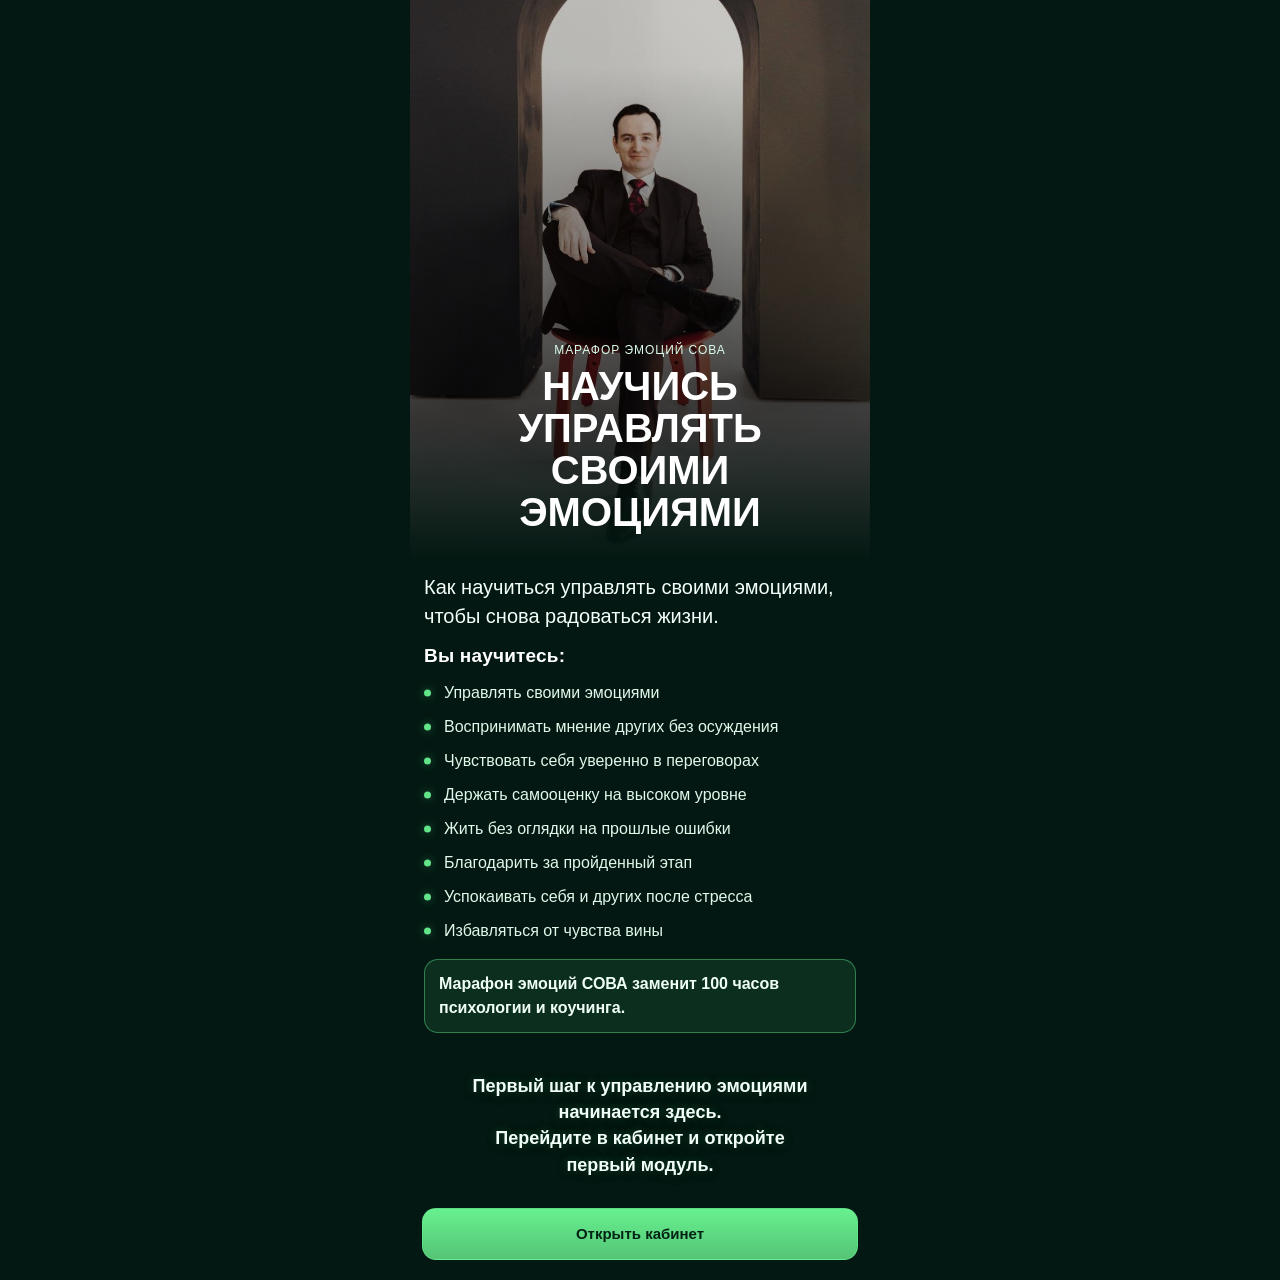
<file: index.html>
<!doctype html>
<html lang="ru">
<head>
  <meta charset="UTF-8" />
  <meta name="viewport" content="width=device-width, initial-scale=1.0, viewport-fit=cover" />
  <title>Добро пожаловать</title>
  <link rel="stylesheet" href="./styles.css" />
</head>
<body class="welcome-page">
  <main class="intro-page">
    <section class="intro-hero">
      <img src="./assets/images/shapka2.jpg" alt="Добро пожаловать в программу" class="intro-hero-image" loading="eager" />
      <div class="intro-hero-overlay">
        <p class="intro-pretitle">марафор эмоций СОВА</p>
        <h1 class="intro-title">НАУЧИСЬ УПРАВЛЯТЬ СВОИМИ ЭМОЦИЯМИ</h1>
      </div>
    </section>

    <section class="intro-text" aria-label="Описание программы">
      <p class="intro-lead">Как научиться управлять своими эмоциями, чтобы снова радоваться жизни.</p>

      <h2 class="intro-section-title">Вы научитесь:</h2>
      <ul class="intro-list-emotions">
        <li>Управлять своими эмоциями</li>
        <li>Воспринимать мнение других без осуждения</li>
        <li>Чувствовать себя уверенно в переговорах</li>
        <li>Держать самооценку на высоком уровне</li>
        <li>Жить без оглядки на прошлые ошибки</li>
        <li>Благодарить за пройденный этап</li>
        <li>Успокаивать себя и других после стресса</li>
        <li>Избавляться от чувства вины</li>
      </ul>

      <p class="intro-accent">Марафон эмоций СОВА заменит 100 часов психологии и коучинга.</p>
    </section>
    
    <p class="intro-cta-text">
Первый шаг к управлению эмоциями начинается здесь.<br>
Перейдите в кабинет и откройте первый модуль.
</p>

    <a href="./cabinet.html" class="intro-button">Открыть кабинет</a>
  </main>
  <script src="https://telegram.org/js/telegram-web-app.js"></script>

<script>
(function () {
  const tg = window.Telegram && window.Telegram.WebApp;
  if (!tg) return;

  try {
    tg.ready();
    tg.expand();
  } catch (e) {}

  const user = tg.initDataUnsafe && tg.initDataUnsafe.user;

  if (!user) return;

  try {
    sessionStorage.setItem("tg_user_profile_v1", JSON.stringify(user));
    localStorage.setItem("tg_user_profile_v1", JSON.stringify(user));
  } catch (e) {}
})();
</script>
</body>
</html>
</file>
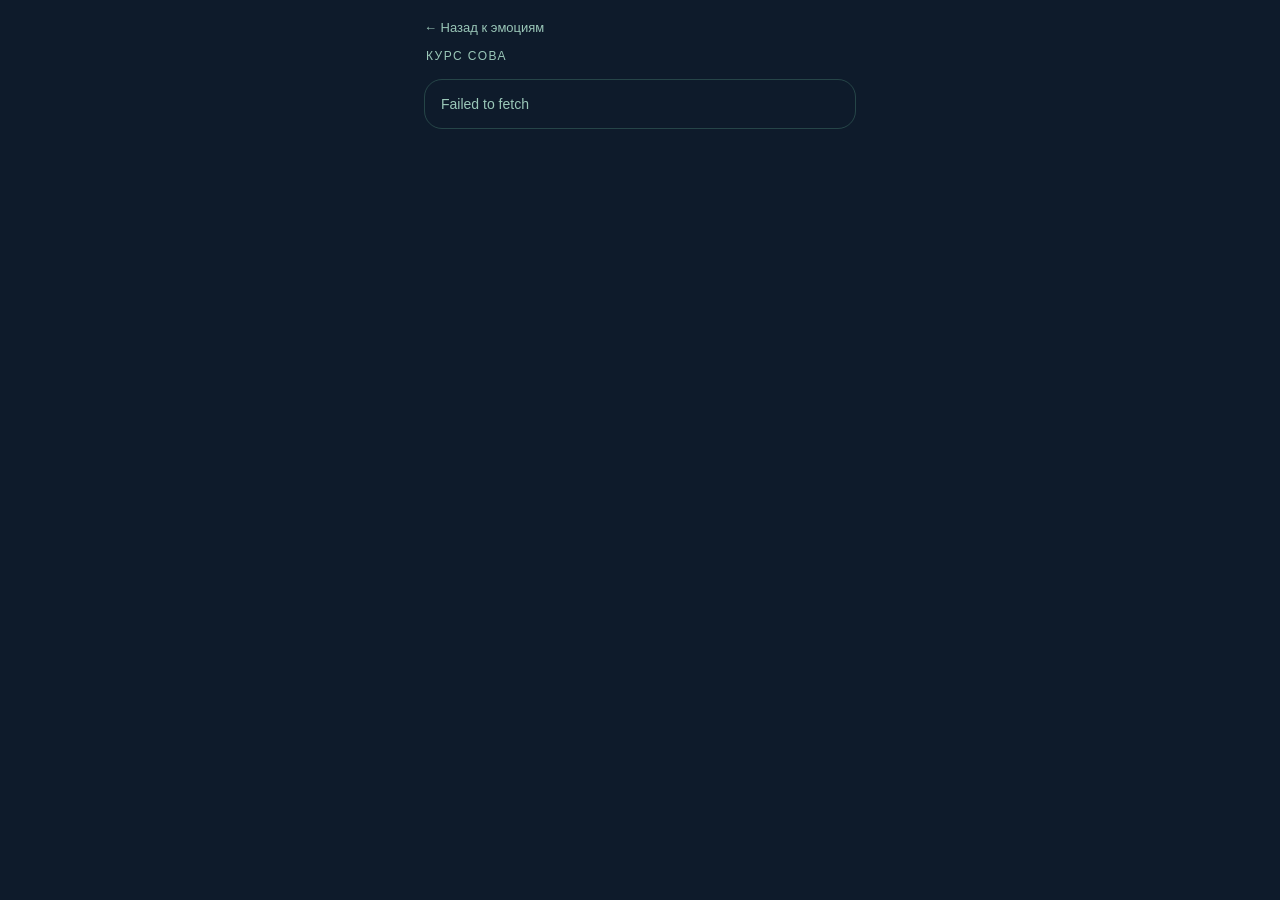
<file: branch.html>
<!doctype html>
<html lang="ru">
<head>
  <meta charset="UTF-8" />
  <meta name="viewport" content="width=device-width, initial-scale=1.0, viewport-fit=cover" />
  <title>Эмоция</title>
  <link rel="stylesheet" href="./styles.css" />
</head>
<body data-page="branch" class="branch-page">
  <a href="./cabinet.html" class="top-back">← Назад к эмоциям</a>
  <div class="header-brand" id="brandName">Бренд</div>

  <div id="branchState" class="state skeleton">Загрузка эмоции...</div>

  <main id="branchMain" hidden>
    <section class="branch-hero card" id="branchHero"></section>

    <section class="card progress-wrap branch-progress-wrap">
      <div class="progress-top">
        <span id="branchProgressText">Пройдено: 0 из 0</span>
        <strong id="branchProgressPct">0%</strong>
      </div>
      <div class="progress-bar">
        <div class="progress-fill" id="branchProgressFill"></div>
      </div>
    </section>

    <h2 class="section-title">Модули</h2>
    <section id="modulesContainer" class="modules-list" aria-live="polite"></section>
  </main>

  <script src="./config.js"></script>
  <script src="./csv.js"></script>
  <script src="https://telegram.org/js/telegram-web-app.js"></script>
  <script src="./app.js"></script>
</body>
</html>
</file>
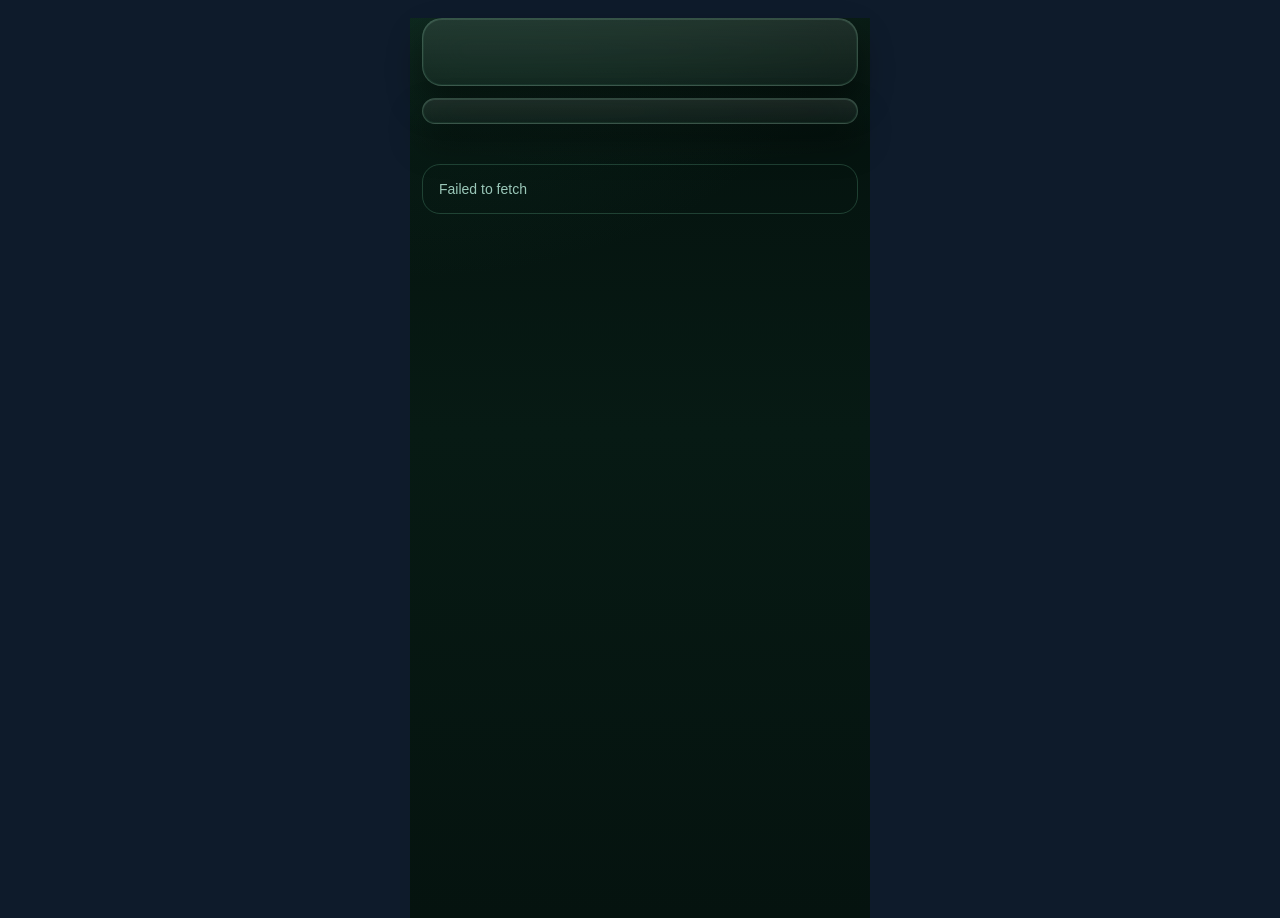
<file: cabinet.html>
<!doctype html>
<html lang="ru">
<head>
  <meta charset="UTF-8" />
  <meta name="viewport" content="width=device-width, initial-scale=1.0, viewport-fit=cover" />
  <title>Кабинет курса</title>
  <link rel="stylesheet" href="./styles.css" />
</head>
<body data-page="dashboard" class="dashboard-page">
  <div class="header-brand" id="brandName" hidden>Бренд</div>
  <div class="dashboard-main-layout">
    <section id="userCard" class="card user-card-compact" aria-live="polite"></section>
    <section id="dashboardProgress" class="card dashboard-progress-compact" aria-live="polite"></section>

    <section id="branchesContainer" class="branches-grid" aria-live="polite"></section>
    <div id="stateBox" class="state" hidden></div>
  </div>

  <script src="./config.js"></script>
  <script src="./csv.js"></script>
  <script src="https://telegram.org/js/telegram-web-app.js"></script>
  <script src="./app.js"></script>
</body>
</html>
</file>
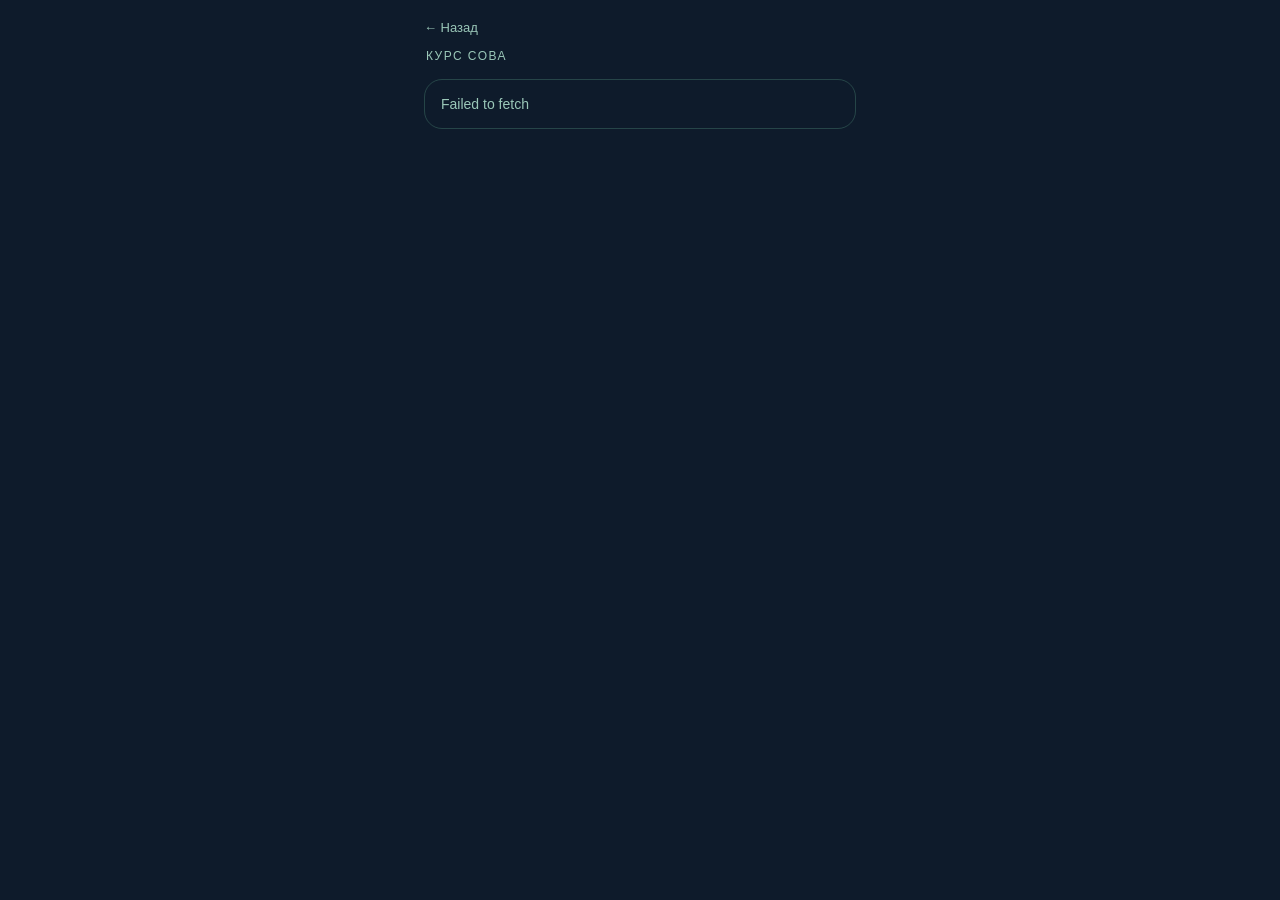
<file: lesson.html>
<!doctype html>
<html lang="ru">
<head>
  <meta charset="UTF-8" />
  <meta name="viewport" content="width=device-width, initial-scale=1.0, viewport-fit=cover" />
  <title>Урок</title>
  <link rel="stylesheet" href="./styles.css" />
</head>
<body class="lesson-page" data-page="lesson">
  <a href="./cabinet.html" class="top-back" id="lessonBackLink">← Назад</a>
  <div class="header-brand" id="brandName">Бренд</div>

  <div id="lessonState" class="state skeleton">Загрузка урока...</div>

  <main id="lessonMain" hidden>
    <p id="lessonDay" class="badge">Модуль</p>
    <h1 id="lessonTitle">Название урока</h1>
    <p id="lessonSubtitle" class="lesson-subtitle"></p>

    <div class="video-wrap" id="videoWrap" hidden>
      <iframe id="videoFrame" allowfullscreen loading="lazy" referrerpolicy="no-referrer"></iframe>
    </div>

    <section class="video-link-card" id="videoLinkCard" hidden>
      <strong>Видео</strong>
      <p>Откроется в браузере</p>
      <a id="videoLinkButton" class="btn" target="_blank" rel="noopener noreferrer">Открыть</a>
    </section>

    <section class="content-card" id="lessonContent"></section>

    <section class="attachments" id="attachmentsWrap" hidden>
      <strong>Материалы</strong>
      <ul id="attachmentsList"></ul>
    </section>

    <div class="row-actions" style="margin-top: 16px;">
      <button id="completeBtn" class="btn btn-primary" type="button">Отметить как пройдено</button>
      <a href="./cabinet.html" class="btn" id="lessonCabinetLink" style="text-decoration:none;display:inline-flex;align-items:center;">К эмоциям</a>
    </div>
  </main>

  <script src="./config.js"></script>
  <script src="./csv.js"></script>
  <script src="https://telegram.org/js/telegram-web-app.js"></script>
  <script src="./app.js"></script>
</body>
</html>
</file>
<file: styles.css>
/* ===== Base theme tokens ===== */
:root {
  --bg: #031812;
  --card: #041f18;
  --card-2: #062720;
  --text: #f2fff8;
  --muted: #9ac7b8;
  --accent: #67f08f;
  --accent-rgb: 103, 240, 143;
  --border: rgba(122, 219, 173, 0.22);
  --radius-lg: 20px;
  --radius-md: 18px;
  --shadow: 0 14px 28px rgba(0, 0, 0, 0.45);
}

* { box-sizing: border-box; }

html,
body {
  margin: 0;
  padding: 0;
  min-height: 100%;
  font-family: Inter, -apple-system, BlinkMacSystemFont, "Segoe UI", Roboto, Helvetica, Arial, sans-serif;
  background: var(--bg);
  color: var(--text);
}

body {
  max-width: 460px;
  margin: 0 auto;
  padding: 18px 14px 30px;
}

/* ===== Shared components ===== */

a { color: inherit; }

.header-brand {
  margin: 6px 2px 14px;
  font-size: 12px;
  letter-spacing: 0.12em;
  text-transform: uppercase;
  color: var(--muted);
}

.card {
  background: linear-gradient(180deg, var(--card), var(--card-2));
  border: 1px solid var(--border);
  border-radius: var(--radius-lg);
  box-shadow: var(--shadow);
}

.profile-card {
  padding: 16px;
  display: flex;
  gap: 12px;
  align-items: center;
}

.avatar {
  width: 56px;
  height: 56px;
  border-radius: 50%;
  background: linear-gradient(135deg, rgba(255,255,255,.12), rgba(255,255,255,.02));
  display: grid;
  place-items: center;
  font-weight: 700;
  font-size: 18px;
  border: 1px solid var(--border);
}

.profile-meta h1 { margin: 0; font-size: 18px; }
.profile-meta p { margin: 4px 0 0; color: var(--muted); font-size: 13px; }

.badge {
  font-size: 12px;
  padding: 4px 10px;
  border-radius: 999px;
  border: 1px solid var(--border);
  color: var(--muted);
}

.section-title {
  margin: 22px 4px 10px;
  font-size: 16px;
  letter-spacing: 0.01em;
}

.progress-wrap { padding: 14px; }

.progress-top {
  display: flex;
  justify-content: space-between;
  align-items: center;
  font-size: 13px;
  color: var(--muted);
  margin-bottom: 10px;
}

.progress-bar {
  width: 100%;
  background: rgba(255, 255, 255, 0.09);
  border-radius: 999px;
  height: 10px;
  overflow: hidden;
}

.progress-fill {
  height: 100%;
  width: 0;
  border-radius: 999px;
  background: linear-gradient(
    90deg,
    #10b981,
    #34d399
  );
  box-shadow: 0 0 10px color-mix(in srgb, var(--accent) 55%, transparent);
  transition: width .35s ease;
}

.lessons-list {
  display: flex;
  flex-direction: column;
  gap: 14px;
  margin-top: 2px;
}

.lesson-card {
  width: 100%;
  border-radius: var(--radius-md);
  border: 1px solid color-mix(in srgb, var(--accent) 25%, var(--border));
  background: linear-gradient(180deg, rgba(255,255,255,.03), rgba(255,255,255,.01));
  box-shadow: 0 10px 26px rgba(0, 0, 0, 0.36), 0 0 0 1px rgba(var(--accent-rgb), 0.18) inset;
  overflow: hidden;
}

.lesson-card.locked {
  opacity: 0.72;
}

.lesson-preview {
  width: 100%;
  aspect-ratio: 4 / 3;
  background:
    radial-gradient(120% 110% at 0% 0%, rgba(var(--accent-rgb), 0.32), transparent 58%),
    linear-gradient(145deg, rgba(255,255,255,0.08), rgba(255,255,255,0.01));
  position: relative;
}

.lesson-preview::after {
  content: "";
  position: absolute;
  inset: 0;
  background-image: linear-gradient(120deg, transparent 35%, rgba(255, 255, 255, 0.05) 50%, transparent 65%);
}

.lesson-preview img {
  width: 100%;
  height: 100%;
  object-fit: cover;
  display: block;
}

.lesson-card-body {
  padding: 12px 14px 14px;
}

.lesson-meta {
  display: flex;
  justify-content: space-between;
  align-items: center;
  font-size: 12px;
  margin-bottom: 6px;
}

.lesson-day {
  color: #d8def0;
}

.lesson-indicators {
  display: inline-flex;
  gap: 6px;
}

.status {
  padding: 3px 8px;
  border-radius: 999px;
  font-weight: 600;
  font-size: 11px;
}

.status.done {
  color: #d7ffe5;
  background: rgba(var(--accent-rgb), 0.24);
}

.status.locked {
  color: #ffe2e5;
  background: rgba(255, 111, 125, 0.16);
}

.lesson-card h3 {
  margin: 0 0 6px;
  font-size: 17px;
  line-height: 1.35;
}

.lesson-card p {
  margin: 0;
  color: var(--muted);
  font-size: 13px;
  line-height: 1.45;
}

.lesson-actions {
  display: flex;
  justify-content: flex-end;
  margin-top: 12px;
}

.btn {
  border: 1px solid rgba(var(--accent-rgb), 0.5);
  border-radius: 12px;
  background: linear-gradient(180deg, rgba(var(--accent-rgb), 0.34), rgba(var(--accent-rgb), 0.2));
  color: #f3fff8;
  padding: 9px 14px;
  font-size: 13px;
  font-weight: 600;
  cursor: pointer;
  text-decoration: none;
  box-shadow: 0 0 14px rgba(var(--accent-rgb), 0.28);
}

.btn[disabled] {
  cursor: not-allowed;
  opacity: .65;
}

.btn-primary {
  background: linear-gradient(180deg, var(--accent), color-mix(in srgb, var(--accent) 82%, black));
  border-color: transparent;
}


.row-actions {
  display: flex;
  gap: 10px;
  flex-wrap: wrap;
}

.state {
  margin-top: 16px;
  padding: 16px;
  border-radius: var(--radius-md);
  border: 1px solid var(--border);
  color: var(--muted);
  font-size: 14px;
}

.skeleton {
  position: relative;
  overflow: hidden;
}

.skeleton::after {
  content: "";
  position: absolute;
  top: 0;
  left: -150px;
  width: 120px;
  height: 100%;
  background: linear-gradient(90deg, transparent, rgba(255,255,255,0.09), transparent);
  animation: shimmer 1.2s infinite;
}

@keyframes shimmer { to { transform: translateX(420px); } }

/* ===== Lesson page ===== */
.lesson-page h1 {
  margin: 14px 0 8px;
  font-size: 24px;
}

.lesson-subtitle {
  margin: 0 0 14px;
  color: var(--muted);
}

.video-wrap {
  margin: 14px 0;
  width: 100%;
  aspect-ratio: 16 / 9;
  border-radius: var(--radius-md);
  overflow: hidden;
  border: 1px solid var(--border);
}

.video-wrap iframe {
  width: 100%;
  height: 100%;
  border: none;
}


.video-link-card {
  margin: 14px 0;
  padding: 14px;
  border-radius: var(--radius-md);
  border: 1px solid var(--border);
  background: rgba(255,255,255,0.03);
}

.video-link-card p {
  margin: 8px 0 12px;
  color: var(--muted);
  font-size: 13px;
}

.content-card,
.attachments {
  padding: 14px;
  border-radius: var(--radius-md);
  border: 1px solid var(--border);
  background: rgba(255,255,255,0.02);
}

.content-card { line-height: 1.6; }

.attachments ul { margin: 10px 0 0; padding-left: 16px; }
.attachments li { margin-bottom: 8px; }

.top-back {
  margin-bottom: 8px;
  display: inline-block;
  font-size: 13px;
  color: var(--muted);
  text-decoration: none;
}

.debug-panel {
  position: fixed;
  left: 10px;
  right: 10px;
  bottom: 10px;
  max-height: 34vh;
  overflow: auto;
  white-space: pre-wrap;
  word-break: break-word;
  padding: 10px 12px;
  border-radius: 12px;
  border: 1px solid rgba(255, 255, 255, 0.18);
  background: rgba(2, 20, 15, 0.9);
  color: #dfffea;
  font-size: 11px;
  line-height: 1.35;
  z-index: 9999;
  backdrop-filter: blur(6px);
}
/* =========================
   Lesson content blocks (cards inside lesson)
   Add to the END of styles.css
   ========================= */

.lesson-content {
  line-height: 1.65;
}

.lesson-content h2 {
  margin: 0 0 12px 0;
  font-size: 20px;
  line-height: 1.25;
}

.lesson-content h3 {
  margin: 0 0 12px 0;
  font-size: 16px;
  line-height: 1.35;
  color: #dfffea;
}

.lesson-content p {
  margin: 0 0 12px 0;
  color: var(--text);
}

.lesson-content p:last-child {
  margin-bottom: 0;
}

/* Card-block inside lesson */
.lesson-block {
  background: rgba(255, 255, 255, 0.03);
  border: 1px solid rgba(255, 255, 255, 0.08);
  border-radius: 16px;
  padding: 16px;
  margin: 0 0 16px 0;
  box-shadow: 0 10px 26px rgba(0, 0, 0, 0.22);
}

.lesson-block:last-child {
  margin-bottom: 0;
}

.lesson-block img {
  display: block;
  width: 100%;
  border-radius: 14px;
  margin-bottom: 14px;
}

/* Lists inside lesson */
.lesson-content ul {
  margin: 10px 0 0;
  padding-left: 18px;
}

.lesson-content li {
  margin: 0 0 12px 0;
}

.lesson-content li:last-child {
  margin-bottom: 0;
}

.lesson-content ul ul {
  margin-top: 8px;
  padding-left: 18px;
}

/* Links inside lesson */
.lesson-content a {
  color: color-mix(in srgb, var(--accent) 85%, white);
  text-decoration: underline;
  text-underline-offset: 3px;
}

.lesson-content a:hover {
  opacity: 0.9;
}

/* Divider */
.lesson-content hr {
  border: none;
  border-top: 1px solid rgba(255, 255, 255, 0.10);
  margin: 14px 0;
}
/* Accent inner blocks inside lesson */

.lesson-note {
  border-left: 4px solid var(--accent);
  padding: 12px 14px;
  margin: 14px 0;
  background: rgba(var(--accent-rgb), 0.12);
  border-radius: 12px;
}

.lesson-warning {
  border-left: 4px solid #ff6f7d;
  padding: 12px 14px;
  margin: 14px 0;
  background: rgba(255, 111, 125, 0.08);
  border-radius: 12px;
}

.lesson-soft {
  border-left: 4px solid rgba(255,255,255,0.2);
  padding: 12px 14px;
  margin: 14px 0;
  background: rgba(255,255,255,0.03);
  border-radius: 12px;
}
.attach-item { margin: 8px 0; }

.attach-link {
  display: flex;
  align-items: center;
  justify-content: space-between;
  gap: 12px;
  text-decoration: none;
}

.attach-name {
  flex: 1;
  min-width: 0;
  overflow: hidden;
  text-overflow: ellipsis;
  white-space: nowrap;
}

.file-tag {
  font-size: 12px;
  padding: 4px 8px;
  border-radius: 999px;
  border: 1px solid rgba(var(--accent-rgb), 0.35);
  background: rgba(var(--accent-rgb), 0.14);
  color: rgba(255, 255, 255, 0.9);
  letter-spacing: 0.04em;
}
/* ===== Materials: force-style (Telegram WebApp) ===== */
.lesson-attachments #attachmentsList{
  list-style: none;
  margin: 0;
  padding: 0;
  display: grid;
  gap: 10px;
}

.lesson-attachments #attachmentsList li{
  margin: 0;
  padding: 0;
}

.lesson-attachments #attachmentsList a.attach-link{
  display: flex;
  align-items: center;
  justify-content: space-between;
  gap: 12px;

  padding: 12px 12px;
  border-radius: 14px;

  background: rgba(255,255,255,0.04);
  border: 1px solid rgba(255,255,255,0.07);

  text-decoration: none;
  -webkit-tap-highlight-color: transparent;

  transition: transform 120ms ease, background 120ms ease, border-color 120ms ease;
}

.lesson-attachments #attachmentsList a.attach-link:active{
  transform: scale(0.99);
}

@media (hover:hover){
  .lesson-attachments #attachmentsList a.attach-link:hover{
    background: rgba(255,255,255,0.06);
    border-color: rgba(255,255,255,0.12);
  }
}

.lesson-attachments #attachmentsList .attach-name{
  flex: 1;
  min-width: 0;

  display: flex;
  align-items: center;
  gap: 10px;

  overflow: hidden;
  text-overflow: ellipsis;
  white-space: nowrap;
}

.lesson-attachments #attachmentsList .attach-name::before{
  content: "📎";
  width: 28px;
  height: 28px;
  border-radius: 10px;

  display: inline-flex;
  align-items: center;
  justify-content: center;

  background: rgba(255,255,255,0.06);
  border: 1px solid rgba(255,255,255,0.08);
  flex: 0 0 auto;

  font-size: 14px;
}

.lesson-attachments #attachmentsList .file-tag{
  font-size: 11px;
  padding: 5px 10px;
  border-radius: 999px;

  border: 1px solid rgba(var(--accent-rgb), 0.35);
  background: rgba(var(--accent-rgb), 0.12);
  color: rgba(255,255,255,0.92);

  letter-spacing: 0.08em;
  text-transform: uppercase;
  flex: 0 0 auto;
}
.lesson-media {
  width: 100%;
  margin: 14px 0 18px;
}

.lesson-media__frame {
  position: relative;
  width: 100%;
  aspect-ratio: 16 / 9;
  border-radius: 18px;
  overflow: hidden;
  border: 1px solid rgba(255, 255, 255, 0.08);
  background: transparent;
  box-shadow: inset 0 0 0 1px rgba(255,255,255,0.02);
}

.lesson-media__content {
  position: absolute;
  inset: 0;
  display: block;
  width: 100% !important;
  height: 100% !important;
  border: 0 !important;
  outline: none !important;
  background: transparent !important;
}

.lesson-media iframe {
  display: block;
  width: 100% !important;
  height: 100% !important;
  border: 0 !important;
  outline: none !important;
  box-shadow: none !important;
  background: transparent !important;
}

/* ===== Dashboard page ===== */
.dashboard-page {
  padding: 0 12px calc(16px + env(safe-area-inset-bottom));
  min-height: 100vh;
  background:
    radial-gradient(920px 520px at 50% -20%, rgba(92, 197, 146, 0.19), transparent 64%),
    radial-gradient(680px 420px at 0% 0%, rgba(30, 88, 66, 0.18), transparent 62%),
    linear-gradient(180deg, #04110d 0%, #071a14 46%, #05130f 100%);
  color: #edf6f1;
}

.dashboard-page .card,
.dashboard-page .branch-card {
  background: linear-gradient(180deg, rgba(255, 255, 255, 0.055) 0%, rgba(255, 255, 255, 0.03) 100%);
  border: 1px solid rgba(136, 207, 172, 0.2);
}

.dashboard-page .user-sub,
.dashboard-page .dashboard-progress-compact p,
.dashboard-page .branch-card-body p {
  color: rgba(218, 234, 226, 0.74);
}

.dashboard-hero {
  margin: 0 -12px;
}

.dashboard-main-layout {
  margin-top: 18px;
  display: grid;
  gap: 12px;
  width: 100%;
  max-width: none;
  align-items: stretch;
}

.dashboard-main-layout > * {
  width: 100%;
  max-width: none;
  min-width: 0;
  margin-left: 0;
  margin-right: 0;
}

.dashboard-hero-media {
  position: relative;
  width: 100%;
  height: clamp(420px, 56vh, 620px);
  overflow: hidden;
  isolation: isolate;
}

.dashboard-hero-image {
  position: relative;
  z-index: 0;
  width: 100%;
  height: 100%;
  object-fit: cover;
  display: block;
}

.dashboard-hero-overlay {
  position: absolute;
  left: 20px;
  right: 20px;
  bottom: clamp(28px, 4.2vh, 36px);
  z-index: 2;
  max-width: 520px;
  display: flex;
  flex-direction: column;
  align-items: center;
  text-align: center;
  margin: 0 auto;
  animation: hero-fade-up 520ms ease-out both;
}

.dashboard-hero-media::after {
  content: "";
  position: absolute;
  left: 0;
  right: 0;
  top: 0;
  bottom: -2px;
  pointer-events: none;
  z-index: 1;
  background:
    radial-gradient(circle at 50% 45%, rgba(var(--accent-rgb), 0.14) 0%, rgba(0, 0, 0, 0) 58%),
    linear-gradient(to bottom, rgba(3, 24, 18, 0) 0%, rgba(3, 24, 18, 0.55) 72%, rgba(3, 24, 18, 0.96) 100%);
}


@keyframes hero-fade-up {
  from {
    opacity: 0;
    transform: translateY(10px);
  }

  to {
      transform: translateY(0);
  }
}
.dashboard-hero:not(.with-image) .dashboard-hero-media {
  background:
    radial-gradient(120% 120% at 0% 0%, rgba(var(--accent-rgb), 0.42), transparent 58%),
    linear-gradient(145deg, #0f4435 0%, #0b2e24 45%, #031812 100%);
}

.dashboard-hero-title {
  margin: 0 0 6px;
  font-size: 12px;
  letter-spacing: 0.08em;
  text-align: center;
  text-transform: uppercase;
  color: var(--muted);
}

.dashboard-hero-text {
  margin: 0;
  font-size: clamp(31px, 4.2vw, 40px);
  line-height: 1.04;
  font-weight: 900;
  letter-spacing: -0.034em;
  text-wrap: balance;
  max-width: 500px;
  margin-left: auto;
  margin-right: auto;
  color: #f2fff8;
  background: linear-gradient(
    168deg,
    #ffffff 0%,
    #f4fff8 27%,
    #c9ffdc 60%,
    #e9fff2 83%,
    #ffffff 100%
  );
  background-size: 100% 135%;
  background-position: 50% 52%;
  -webkit-background-clip: text;
  background-clip: text;
  -webkit-text-fill-color: transparent;
  position: relative;
  filter: drop-shadow(0 10px 20px rgba(1, 12, 9, 0.4));
  text-shadow:
    0 2px 8px rgba(1, 10, 7, 0.5),
    0 0 16px rgba(var(--accent-rgb), 0.2);
}

.dashboard-page .user-card-compact {
  padding: 12px;
  min-height: 68px;
  background:
    linear-gradient(180deg, rgba(255, 255, 255, 0.09) 0%, rgba(255, 255, 255, 0.035) 100%);
  backdrop-filter: blur(20px);
  border: 1px solid rgba(164, 222, 192, 0.22);
  box-shadow:
    0 18px 34px rgba(0, 0, 0, 0.42),
    0 1px 0 rgba(255, 255, 255, 0.08) inset,
    0 0 0 1px rgba(55, 118, 90, 0.18) inset;
}

.dashboard-page .user-card {
  display: flex;
  align-items: center;
  gap: 10px;
}

.dashboard-page .user-avatar,
.dashboard-page .user-avatar-fallback {
  width: 44px;
  height: 44px;
  border-radius: 50%;
  border: 1px solid rgba(164, 222, 192, 0.42);
  flex-shrink: 0;
  box-shadow: 0 8px 20px rgba(0, 0, 0, 0.28);
}

.dashboard-page .user-avatar {
  object-fit: cover;
  display: block;
}

.dashboard-page .user-avatar-fallback {
  display: grid;
  place-items: center;
  font-size: 14px;
  font-weight: 700;
  color: #f5fff9;
  background: linear-gradient(135deg, rgba(160, 220, 189, 0.3), rgba(255, 255, 255, 0.07));
}

.dashboard-page .user-info {
  min-width: 0;
}

.dashboard-page .user-name {
  margin: 0;
  font-size: 15px;
  line-height: 1.25;
  font-weight: 650;
  color: #f1faf5;
  letter-spacing: -0.01em;
}

.dashboard-page .user-sub {
  margin: 3px 0 0;
  color: rgba(209, 228, 217, 0.72);
  font-size: 12px;
}

.dashboard-page .dashboard-progress-compact {
  padding: 12px;
  background:
    linear-gradient(180deg, rgba(255, 255, 255, 0.09) 0%, rgba(255, 255, 255, 0.035) 100%);
  backdrop-filter: blur(20px);
  border: 1px solid rgba(164, 222, 192, 0.22);
  box-shadow:
    0 18px 34px rgba(0, 0, 0, 0.42),
    0 1px 0 rgba(255, 255, 255, 0.07) inset,
    0 0 0 1px rgba(55, 118, 90, 0.18) inset;
}

.dashboard-progress-head {
  display: flex;
  align-items: baseline;
  justify-content: space-between;
  gap: 8px;
}

.dashboard-progress-head h2 {
  margin: 0;
  font-size: 14px;
  font-weight: 620;
  color: #eef8f3;
  letter-spacing: -0.01em;
}

.dashboard-progress-pct {
  font-size: 13px;
  color: #a8efc8;
  font-weight: 700;
}

.dashboard-progress-compact p {
  margin: 4px 0 8px;
  font-size: 12px;
  color: rgba(209, 228, 217, 0.72);
}

.dashboard-progress-bar {
  height: 8px;
  background: rgba(6, 20, 15, 0.75);
  border-radius: 999px;
  overflow: hidden;
  box-shadow:
    0 1px 0 rgba(255, 255, 255, 0.07) inset,
    0 0 0 1px rgba(165, 214, 187, 0.12) inset;
}

.dashboard-page .dashboard-progress-fill {
  height: 100%;
  width: 0;
  background: linear-gradient(
    90deg,
    #4ac883 0%,
    #58d798 55%,
    #79e7b6 100%
  );
  box-shadow:
    0 0 12px rgba(93, 223, 161, 0.45),
    0 0 22px rgba(74, 200, 131, 0.25);
  border-radius: inherit;
  transition: width .35s ease;
}

.dashboard-page .branches-grid {
  display: grid;
  grid-template-columns: 1fr 1fr;
  grid-auto-rows: 1fr;
  gap: 12px;
}

.dashboard-page .branch-card {
  border-radius: var(--radius-md);
  border: 1.5px solid color-mix(in srgb, var(--branch-color) 62%, rgba(193, 233, 210, 0.28));
  overflow: hidden;
  background:
    linear-gradient(180deg, rgba(255, 255, 255, 0.055) 0%, rgba(255, 255, 255, 0.02) 100%);
  box-shadow:
    0 16px 28px rgba(0, 0, 0, 0.4),
    0 1px 0 rgba(255, 255, 255, 0.08) inset,
    0 0 0 1px color-mix(in srgb, var(--branch-color) 20%, rgba(255, 255, 255, 0.07)) inset;
  aspect-ratio: 3 / 4;
}

.dashboard-page .branch-card-link {
  text-decoration: none;
  display: block;
  height: 100%;
  position: relative;
  isolation: isolate;
}

.dashboard-page .branch-card-link:active {
  transform: scale(0.985);
  transition:
    transform 120ms ease,
    box-shadow 180ms ease;
}

.branch-card.locked {
  opacity: 0.72;
  filter: saturate(0.82);
}

.branch-card.locked .branch-card-link {
  pointer-events: none;
}

.branch-card-image {
  position: absolute;
  inset: 0;
  background: radial-gradient(118% 96% at 0% 0%, color-mix(in srgb, var(--branch-color, var(--accent)) 30%, transparent), transparent 68%);
}

.branch-card-image::after {
  content: "";
  position: absolute;
  inset: 0;
  background:
    linear-gradient(180deg, rgba(6, 14, 11, 0.06) 34%, rgba(3, 10, 8, 0.7) 100%),
    linear-gradient(0deg, color-mix(in srgb, var(--branch-color, var(--accent)) 20%, transparent) 0%, transparent 54%);
  z-index: 1;
}

.branch-card-image img {
  width: 100%;
  height: 100%;
  object-fit: cover;
  display: block;
}

.dashboard-page .branch-card-body {
  position: absolute;
  left: 0;
  right: 0;
  bottom: 0;
  z-index: 2;
  padding: 8px;
  background:
    linear-gradient(
      180deg,
      rgba(0, 0, 0, 0) 0%,
      rgba(1, 9, 7, 0.44) 42%,
      rgba(2, 8, 6, 0.84) 100%
    );
}

.dashboard-page .branch-card-body h3 {
  margin: 0;
  font-size: 16px;
  line-height: 1.2;
  font-weight: 680;
  letter-spacing: -0.01em;
  color: #f4fbf7;
  text-shadow: 0 1px 10px rgba(0, 0, 0, 0.55);
}

.dashboard-page .branch-card-body p {
  margin: 2px 0 6px;
  font-size: 10px;
  color: rgba(213, 230, 220, 0.86);
  line-height: 1.2;
  display: -webkit-box;
  -webkit-line-clamp: 2;
  line-clamp: 2;
  -webkit-box-orient: vertical;
  overflow: hidden;
}

.branch-card-status {
  display: flex;
  justify-content: flex-start;
}

.dashboard-page .status.open {
  background: rgba(116, 230, 172, 0.18);
  border: 1px solid rgba(116, 230, 172, 0.24);
  color: #d7ffe9;
}

.dashboard-page .status.locked {
  background: rgba(255, 255, 255, 0.08);
  border: 1px solid rgba(204, 221, 212, 0.2);
  color: rgba(235, 245, 240, 0.8);
}

/* ===== Branch page ===== */
.branch-page .progress-fill,
.module-card .btn,
.module-card {
  --accent: var(--branch-color, var(--accent));
}

.branch-hero {
  padding: 10px;
  margin-bottom: 14px;
}

.branch-hero-image {
  width: 100%;
  aspect-ratio: 16 / 7;
  border-radius: 14px;
  overflow: hidden;
  margin-bottom: 10px;
  border: 1px solid color-mix(in srgb, var(--branch-color, var(--accent)) 45%, transparent);
}

.branch-hero-image img {
  width: 100%;
  height: 100%;
  object-fit: cover;
}

.branch-hero-body h1 {
  margin: 0 0 4px;
  font-size: 22px;
}

.branch-hero-body p {
  margin: 0;
  color: var(--muted);
}

.modules-list {
  display: flex;
  flex-direction: column;
  gap: 12px;
}

.module-card {
  border-color: color-mix(in srgb, var(--branch-color, var(--accent)) 30%, var(--border));
}

.module-card .btn {
  border-color: color-mix(in srgb, var(--branch-color, var(--accent)) 45%, transparent);
  background: color-mix(in srgb, var(--branch-color, var(--accent)) 24%, transparent);
}

.branch-progress-wrap {
  margin-bottom: 8px;
}

/* ===== Editorial text block under hero ===== */
.dashboard-hero-description {
  display: block;
  width: auto;
  margin: 0;
  padding: 24px 20px 28px;
  box-sizing: border-box;
  clear: both;
  color: rgba(240, 255, 247, 0.92);
  background: transparent !important;
  border: none !important;
  border-radius: 0 !important;
  box-shadow: none !important;
  outline: none !important;
}

.dashboard-hero-description > p {
  margin: 0 0 16px;
  max-width: 66ch;
  font-size: 15px;
  line-height: 1.68;
  letter-spacing: -0.01em;
  color: rgba(236, 255, 245, 0.9);
}

.dashboard-hero-description > p:first-child {
  margin-bottom: 22px;
  max-width: 58ch;
  font-size: 16px;
  line-height: 1.72;
  font-weight: 500;
  color: rgba(247, 255, 251, 0.98);
}

.dashboard-hero-description > strong {
  display: block;
  margin: 24px 0 12px;
  font-size: 22px;
  line-height: 1.26;
  font-weight: 700;
  letter-spacing: -0.02em;
  color: var(--accent);
}

.dashboard-hero-description > ul {
  list-style: none;
  margin: 0 0 18px;
  padding: 0;
}

.dashboard-hero-description > ul > li {
  position: relative;
  margin: 0;
  padding: 0 0 0 20px;
  font-size: 15px;
  line-height: 1.62;
  letter-spacing: -0.008em;
  color: rgba(236, 255, 245, 0.92);
}

.dashboard-hero-description > ul > li + li {
  margin-top: 11px;
}

.dashboard-hero-description > ul > li::before {
  content: "";
  position: absolute;
  left: 0;
  top: 0.64em;
  width: 6px;
  height: 6px;
  border-radius: 50%;
  background: rgba(var(--accent-rgb), 0.9);
  transform: translateY(-50%);
}

.dashboard-hero-description > p:last-child {
  margin-bottom: 0;
}

/* ===== Welcome page ===== */
.welcome-page {
  max-width: 460px;
  background: radial-gradient(950px 520px at 20% -15%, rgba(var(--accent-rgb), 0.22), transparent 55%), var(--bg);
  padding: 0 12px calc(20px + env(safe-area-inset-bottom));
}

.intro-page {
  display: grid;
  gap: 14px;
}

.intro-hero {
  position: relative;
  margin: 0 -12px;
  min-height: clamp(340px, 58vh, 520px);
  overflow: hidden;
}

.intro-hero-image {
  width: 100%;
  height: 100%;
  object-fit: cover;
  display: block;
}

.intro-hero::after {
  content: "";
  position: absolute;
  inset: 0;
  background:
    linear-gradient(to bottom, rgba(0, 0, 0, 0.06) 12%, rgba(0, 0, 0, 0.72) 75%, rgba(3, 24, 18, 1) 100%);
}

.intro-hero-overlay {
  position: absolute;
  left: 18px;
  right: 18px;
  bottom: 28px;
  z-index: 1;
  text-align: center;
}

.intro-pretitle {
  margin: 0 0 8px;
  font-size: 12px;
  letter-spacing: 0.08em;
  text-transform: uppercase;
  color: #d9fbe8;
}

.intro-title {
  margin: 0;
  font-size: clamp(30px, 8vw, 40px);
  line-height: 1.05;
  color: #fff;
  text-align: center;
}

.intro-text {
  display: grid;
  gap: 14px;
  margin-top: -2px;
  padding: 0 2px;
}

.intro-lead {
  margin: 0;
  font-size: 20px;
  line-height: 1.45;
  color: #f3fff8;
}

.intro-section-title {
  margin: 0;
  font-size: 19px;
  color: #ffffff;
  letter-spacing: 0.01em;
  font-weight: 700;
}

.intro-list-emotions {
  margin: 0;
  padding: 0;
  list-style: none;
  display: grid;
  gap: 10px;
}

.intro-list-emotions li {
  position: relative;
  margin: 0;
  padding-left: 20px;
  color: #dff9ea;
  line-height: 1.5;
}

.intro-list-emotions li::before {
  content: "";
  position: absolute;
  left: 0;
  top: 0.72em;
  width: 7px;
  height: 7px;
  border-radius: 50%;
  background: rgba(var(--accent-rgb), 0.95);
  box-shadow: 0 0 10px rgba(var(--accent-rgb), 0.4);
  transform: translateY(-50%);
}

.intro-accent {
  margin: 2px 0 0;
  padding: 12px 14px;
  border-radius: 14px;
  border: 1px solid rgba(var(--accent-rgb), 0.42);
  background: rgba(var(--accent-rgb), 0.1);
  color: #effff6;
  line-height: 1.5;
  font-weight: 600;
}

.intro-button {
  display: inline-flex;
  justify-content: center;
  align-items: center;
  width: 100%;
  min-height: 52px;
  margin-top: 2px;
  border-radius: 14px;
  text-decoration: none;
  font-weight: 700;
  font-size: 15px;
  border: 1px solid rgba(var(--accent-rgb), 0.5);
  background: linear-gradient(180deg, var(--accent), color-mix(in srgb, var(--accent) 82%, black));
  color: #032315;
}

.intro-cta-text{
margin: 26px 0 14px;

text-align: center;

font-size: 18px;
line-height: 1.45;
font-weight: 600;

color: #f2fff8;

max-width: 360px;
margin-left: auto;
margin-right: auto;

text-shadow:
0 0 10px rgba(var(--accent-rgb),0.25),
0 2px 8px rgba(0,0,0,0.6);
}
</file>
